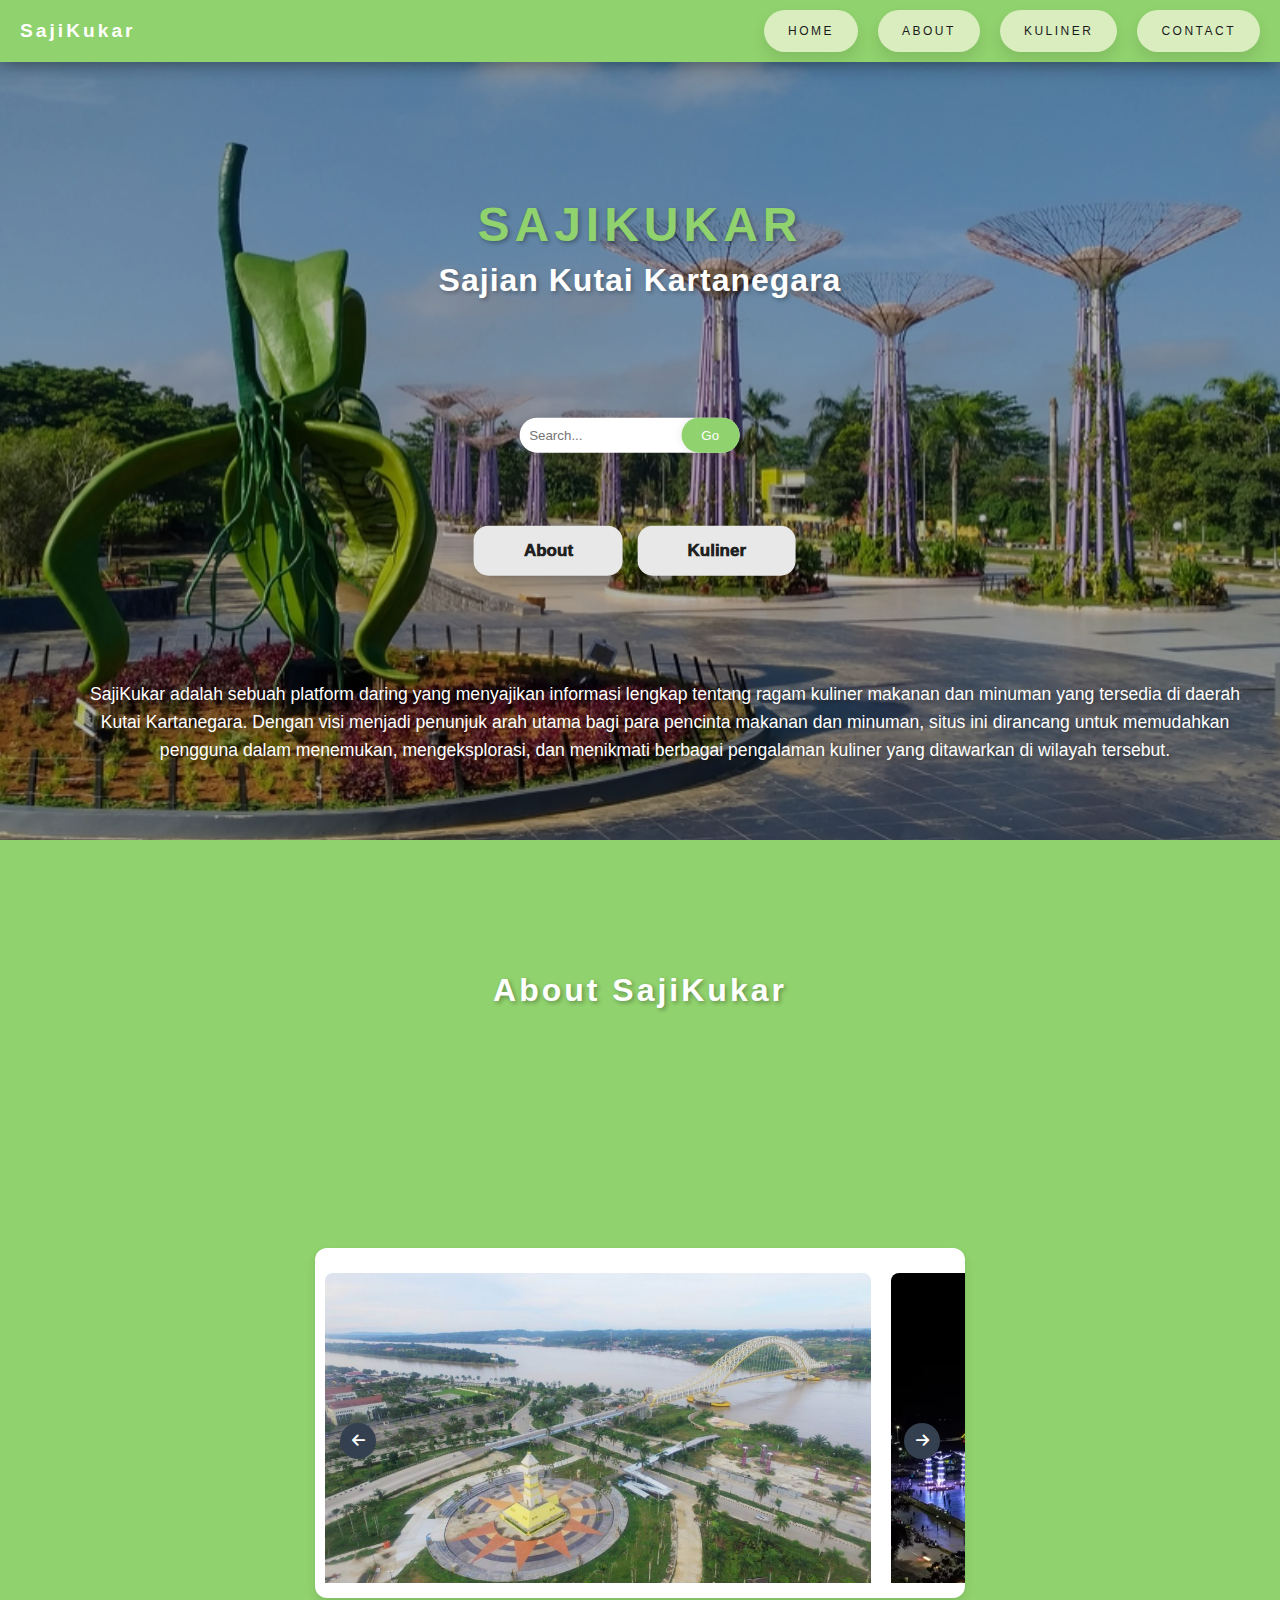
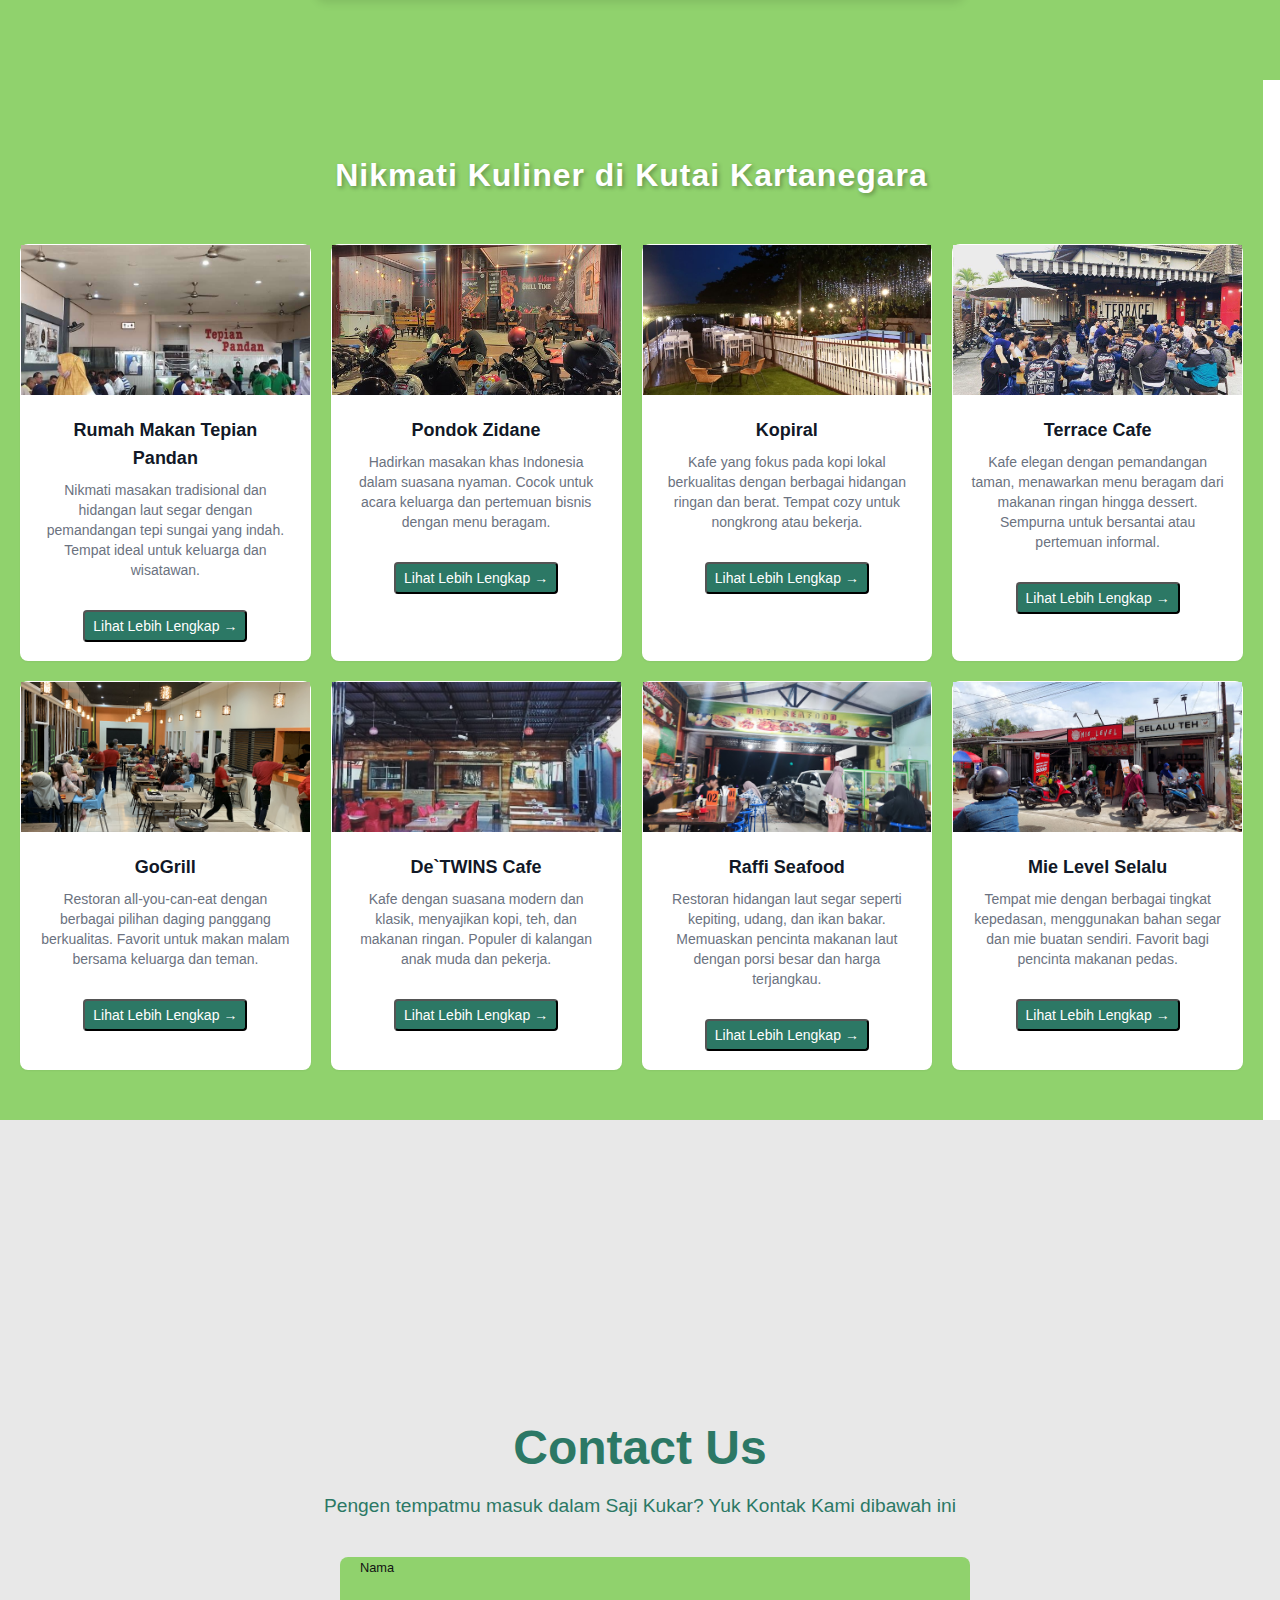
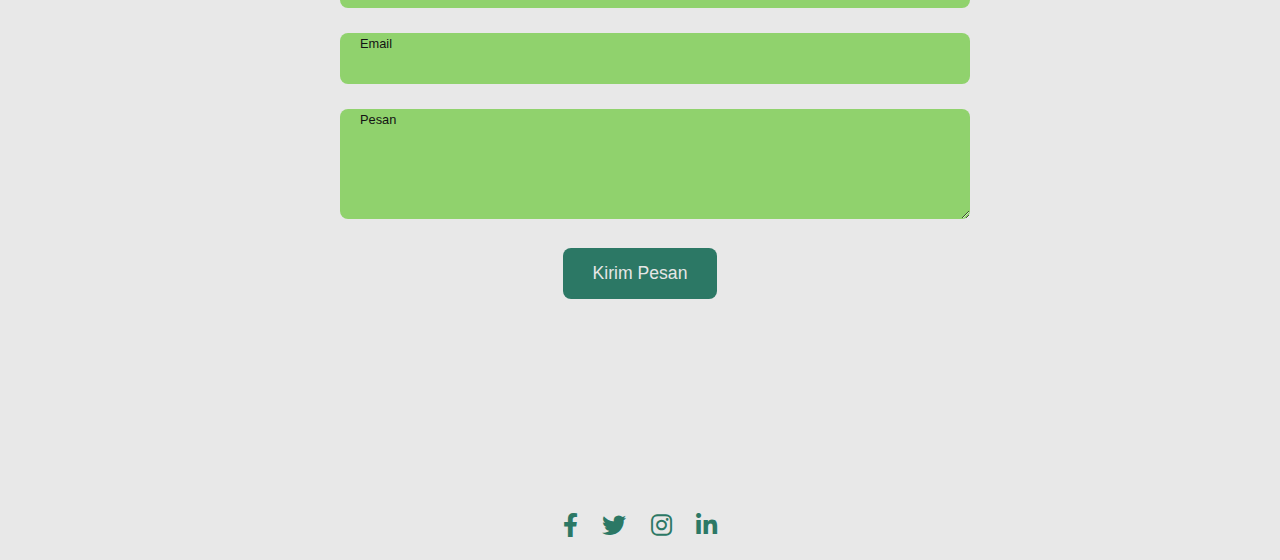
<file: index.html>
<!DOCTYPE html>
<html lang="en">
<head>
    <meta charset="UTF-8">
    <meta name="viewport" content="width=device-width, initial-scale=1.0">
    <title>Website SajiKukar</title>
    <link rel="stylesheet" href="https://cdnjs.cloudflare.com/ajax/libs/font-awesome/6.0.0-beta3/css/all.min.css"> 
    <link rel="stylesheet" href="css/styles.css">
</head>
<body>
    <div id="navbar-placeholder"></div>
    <section class="welcome-section" id="welcome-section">
        <div class="background-img"></div>
        <div class="content-welcome">
            <h1>SAJIKUKAR</h1>
            <h2>Sajian Kutai Kartanegara</h2>
        <div class="search">
            <input placeholder="Search..." type="text">
            <button type="submit">Go</button>
        </div>
            <div class="buttons">
                <button onclick="scrollToSecondSection()">About</button>
                <button onclick="scrollToThirdSection()">Kuliner</button>
            </div>
        </div>
    </section>
    <section class="about" id="about">
        <div class="content">   
            <h2>About SajiKukar</h2>
            <p>SajiKukar adalah sebuah platform daring yang menyajikan informasi lengkap tentang ragam kuliner makanan dan minuman yang tersedia di daerah Kutai Kartanegara. Dengan visi menjadi penunjuk arah utama bagi para pencinta makanan dan minuman, situs ini dirancang untuk memudahkan pengguna dalam menemukan, mengeksplorasi, dan menikmati berbagai pengalaman kuliner yang ditawarkan di wilayah tersebut.</p>
            <div class="wrapper">
                <i class="fas fa-arrow-left button" id="prev"></i>
                <div class="image-container">
                    <div class="carousel">
                        <img src="assets/about-content-1.jpg" alt="">
                        <img src="assets/about-content-2.jpg" alt="">
                        <img src="assets/about-content-3.jpeg" alt="">
                        <img src="assets/about-content-4.jpg" alt="">
                    </div>
                </div>
                <i class="fas fa-arrow-right button" id="next"></i>
            </div>
        </div>
    </section>    
    <section class="kuliner" id="kuliner">
        <div class="content">
            <h2>Nikmati Kuliner di Kutai Kartanegara</h2>
            <div class="menu-container">
                <div class="card">
                    <img class="image" src="../assets/Content/TepianPandan.jpg">
                    <div class="content">
                        <a href="#">
                            <span class="title">Rumah Makan Tepian Pandan</span>
                        </a>
                        <p class="desc">
                            Nikmati masakan tradisional dan hidangan laut segar dengan pemandangan tepi sungai yang indah. Tempat ideal untuk keluarga dan wisatawan.
                        </p>
                        <button class="action" onclick="showDetailPopup('Rumah Makan Tepian Pandan')">Lihat Lebih Lengkap <span aria-hidden="true">→</span></button>
                    </div>
                </div>
                <div class="card">
                    <img class="image" src="../assets/Content/PondokZidane.jpg">
                    <div class="content">
                        <a href="#">
                            <span class="title">Pondok Zidane</span>
                        </a>
                        <p class="desc">
                            Hadirkan masakan khas Indonesia dalam suasana nyaman. Cocok untuk acara keluarga dan pertemuan bisnis dengan menu beragam.
                        </p>
                        <button class="action" onclick="showDetailPopup('Pondok Zidane')">Lihat Lebih Lengkap <span aria-hidden="true">→</span></button>
                    </div>
                </div>
                <div class="card">
                    <img class="image" src="../assets/Content/Kopiral.jpg">
                    <div class="content">
                        <a href="#">
                            <span class="title">Kopiral</span>
                        </a>
                        <p class="desc">
                            Kafe yang fokus pada kopi lokal berkualitas dengan berbagai hidangan ringan dan berat. Tempat cozy untuk nongkrong atau bekerja.
                        </p>
                        <button class="action" onclick="showDetailPopup('Kopiral')">Lihat Lebih Lengkap <span aria-hidden="true">→</span></button>
                    </div>
                </div>
                <div class="card">
                    <img class="image" src="../assets/Content/Terrace.jpg">
                    <div class="content">
                        <a href="#">
                            <span class="title">Terrace Cafe</span>
                        </a>
                        <p class="desc">
                            Kafe elegan dengan pemandangan taman, menawarkan menu beragam dari makanan ringan hingga dessert. Sempurna untuk bersantai atau pertemuan informal.
                        </p>
                        <button class="action" onclick="showDetailPopup('Kopiral')">Lihat Lebih Lengkap <span aria-hidden="true">→</span></button>
                    </div>
                </div>
                <div class="card">
                    <img class="image" src="../assets/Content/GoGrill.png">
                    <div class="content">
                        <a href="#">
                            <span class="title">GoGrill</span>
                        </a>
                        <p class="desc">
                            Restoran all-you-can-eat dengan berbagai pilihan daging panggang berkualitas. Favorit untuk makan malam bersama keluarga dan teman.
                        </p>
                        <button class="action" onclick="showDetailPopup('Kopiral')">Lihat Lebih Lengkap <span aria-hidden="true">→</span></button>
                    </div>
                </div>
                <div class="card">
                    <img class="image" src="../assets/Content/DeTwinsCafe.jpg">
                    <div class="content">
                        <a href="#">
                            <span class="title">De`TWINS Cafe</span>
                        </a>
                        <p class="desc">
                            Kafe dengan suasana modern dan klasik, menyajikan kopi, teh, dan makanan ringan. Populer di kalangan anak muda dan pekerja.
                        </p>
                        <button class="action" onclick="showDetailPopup('Kopiral')">Lihat Lebih Lengkap <span aria-hidden="true">→</span></button>
                    </div>
                </div>
                <div class="card">
                    <img class="image" src="../assets/Content/Raffi Seafood.jpg">
                    <div class="content">
                        <a href="#">
                            <span class="title">Raffi Seafood</span>
                        </a>
                        <p class="desc">
                            Restoran hidangan laut segar seperti kepiting, udang, dan ikan bakar. Memuaskan pencinta makanan laut dengan porsi besar dan harga terjangkau.
                        </p>
                        <button class="action" onclick="showDetailPopup('Kopiral')">Lihat Lebih Lengkap <span aria-hidden="true">→</span></button>
                    </div>
                </div>
                <div class="card">
                    <img class="image" src="../assets/Content/Mie Level Selalu.jpg">
                    <div class="content">
                        <a href="#">
                            <span class="title">Mie Level Selalu</span>
                        </a>
                        <p class="desc">
                            Tempat mie dengan berbagai tingkat kepedasan, menggunakan bahan segar dan mie buatan sendiri. Favorit bagi pencinta makanan pedas.
                        </p>
                        <button class="action" onclick="showDetailPopup('Kopiral')">Lihat Lebih Lengkap <span aria-hidden="true">→</span></button>
                    </div>
                </div>
            </div>
        </div>
    </section>
    <div class="popup-box" id="detailPopup">
        <div class="popup-content">
            <span class="popup-close" onclick="hideDetailPopup()">&times;</span>
            <h2 class="popup-title" id="popupTitle"></h2>
            <p class="popup-description" id="popupDescription"></p>
            <div class="popup-details">
                <p class="popup-price"><strong>Harga:</strong> <span id="popupPrice">Rp. 50.000 - Rp. 100.000</span></p>
                <p class="popup-contact"><strong>Kontak:</strong>
                <div class="popup-social">
                    <a href="#" class="social-icon"><i class="fab fa-instagram"></i></a>
                    <a href="#" class="social-icon"><i class="fab fa-whatsapp"></i></a>
                    <a href="#" class="social-icon"><i class="fab fa-tiktok"></i></a>
                </div>
                <div class="popup-map" id="popupMap"></div>
                <div class="popup-rating">
                    <strong>Rating:</strong>
                    <span class="fa fa-star checked"></span>
                    <span class="fa fa-star checked"></span>
                    <span class="fa fa-star checked"></span>
                    <span class="fa fa-star"></span>
                    <span class="fa fa-star"></span>
                </div>
            </div>
        </div>
    </div>    
    <section class="contact" id="contact">
        <div class="content">
            <h2>Contact Us</h2>
            <p>Pengen tempatmu masuk dalam Saji Kukar? Yuk Kontak Kami dibawah ini</p>
            <div class="contact-form">
                <div class="form-group">
                    <input type="text" id="name" required>
                    <label for="name">Nama</label>
                </div>
                <div class="form-group">
                    <input type="email" id="email" required>
                    <label for="email">Email</label>
                </div>
                <div class="form-group">
                    <textarea id="message" rows="4" required></textarea>
                    <label for="message">Pesan</label>
                </div>
                <button type="submit" class="submit-btn">Kirim Pesan</button>
            </div>
        </div>
        <div class="social-icons">
            <a href="#" class="social-icon"><i class="fab fa-facebook-f"></i></a>
            <a href="#" class="social-icon"><i class="fab fa-twitter"></i></a>
            <a href="#" class="social-icon"><i class="fab fa-instagram"></i></a>
            <a href="#" class="social-icon"><i class="fab fa-linkedin-in"></i></a>
        </div>
    </section>    
<script src="js/main.js" defer></script>
</body>
</html>
</file>
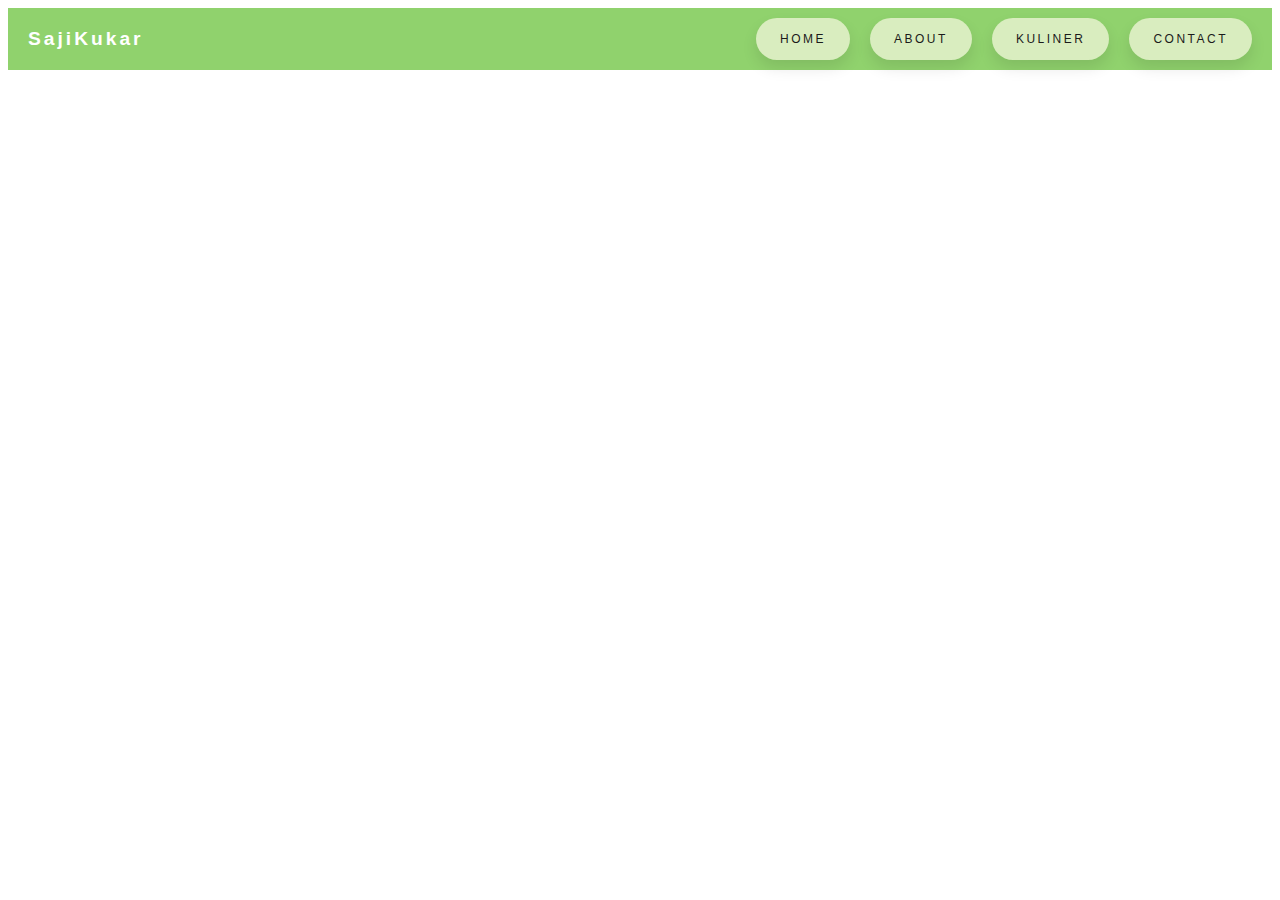
<file: navbar/navbar.html>
<!DOCTYPE html>
<html lang="en">
<head>
    <meta charset="UTF-8">
    <meta name="viewport" content="width=device-width, initial-scale=1.0">
    <link rel="stylesheet" href="../navbar/navbar.css">
</head>
<body>
    <nav class="navbar">
        <div class="navbar-left">
            <span class="navbar-brand">SajiKukar</span>
        </div>
        <div class="navbar-right">
            <button class="navbar-button" onclick="scrollToSection('welcome-section')">Home</button>
            <button class="navbar-button" onclick="scrollToSection('about')">About</button>
            <button class="navbar-button" onclick="scrollToSection('kuliner')">Kuliner</button>
            <button class="navbar-button" onclick="scrollToSection('contact')">Contact</button>
        </div>
    </nav>
</body>
</html>
</file>
<file: css/styles.css>
body {
    margin: 0;
    padding: 0;
    font-family: Arial, sans-serif;
}

#navbar-placeholder {
    position: fixed;
    top: 0;
    left: 0;
    width: 100%;
    box-shadow: 0px 0px 20px rgba(0, 0, 0, 0.5);
    z-index: 1000; 
}

section {
    height: calc(100vh - 60px);
    width: 100%;
    display: flex;
    justify-content: center;
    align-items: center;
    scroll-snap-align: start;
}

.background-img {
    background-image: url('../assets/background.png');
    background-color: rgba(0, 0, 0, 0.3);
    background-blend-mode: multiply;
    background-size: cover;
    background-position: center;
    height: 100%;
    width: 100%; 
    position: absolute;
    top: 0; 
    left: 0;
    box-shadow: 0px 0px 20px rgba(0, 0, 0, 0.5);
    z-index: -1;
}

.content {
    text-align: center;
}

.content-welcome {
    position: absolute;
    top: 30%;
    left: 50%;
    transform: translate(-50%, -50%);
    text-align: center;
}

.content-welcome h1 {
    margin-bottom: 10px;
    font-family: 'Poppins', sans-serif;
    font-size: 3rem;
    color: #90D26D;
    text-shadow: 2px 2px 4px rgba(0, 0, 0, 0.3);
    letter-spacing: 5px;
}

.content-welcome h2 {
    margin-top: 5px;
    font-family: 'Poppins', sans-serif;
    font-size: 2rem;
    color: white;
    text-shadow: 2px 2px 4px rgba(0, 0, 0, 0.3);
    letter-spacing: 1px;
}

.search {
    display: inline-block;
    position: absolute;
    left: 20%;
    top: 120%;
}

.search input[type="text"] {
    width: 200px;
    padding: 10px;
    border: none;
    border-radius: 20px;
    box-shadow: 0 0 10px rgba(0, 0, 0, 0.1);
}

.search button[type="submit"] {
    background-color: #90D26D;
    border: none;
    color: #fff;
    cursor: pointer;
    padding: 10px 20px;
    border-radius: 20px;
    box-shadow: 0 0 10px rgba(0, 0, 0, 0.1);
    position: absolute;
    top: 0;
    right: 0;
    transition: .9s ease;
}

.search button[type="submit"]:hover {
    transform: scale(1.1);
    color: rgb(255, 255, 255);
    background-color: #2C7865;
}

html {
    scroll-snap-type: y mandatory;
    overflow-y: scroll;
}

.buttons button:first-child,
.buttons button:last-child {
    width: fit-content; 
    padding: 15px 50px;
    top: 200px;
    border: unset;
    border-radius: 15px;
    color: #212121;
    z-index: 1;
    background: #e8e8e8;
    position: relative;
    font-weight: 1000;
    font-size: 17px;
    -webkit-box-shadow: 4px 8px 19px -3px rgba(0, 0, 0, 0.27);
    box-shadow: 4px 8px 19px -3px rgba(0, 0, 0, 0.27);
    transition: all 250ms;
    overflow: hidden;
    margin-right: 10px;
}

.buttons button::before {
    content: "";
    position: absolute;
    top: 0;
    left: 0;
    height: 100%;
    width: 0;
    border-radius: 15px;
    background-color: #2C7865;
    z-index: -1;
    -webkit-box-shadow: 4px 8px 19px -3px rgba(0, 0, 0, 0.27);
    box-shadow: 4px 8px 19px -3px rgba(0, 0, 0, 0.27);
    transition: all 250ms;
}

.buttons button:hover {
    color: #D9EDBF;
}

.buttons button:hover::before {
    width: 100%;
}

.about {
    background-color: #90D26D;
}

.about h2 {
    position: absolute;
    top: 110%;
    left: 50%;
    transform: translate(-50%, -50%);
    margin: 0;
    font-family: 'Poppins', sans-serif;
    font-size: 2rem;
    color: white;
    text-shadow: 2px 2px 4px rgba(0, 0, 0, 0.3);
    letter-spacing: 3px;
}

.about p {
    font-family: 'Poppins', sans-serif;
    font-size: 1.1rem;
    line-height: 1.6;
    color: #fff;
    margin: 30px;
    position: absolute;
    top: 650px;
    left: 50px;
    text-shadow: 2px 2px 4px rgba(0, 0, 0, 0.3);
}

.wrapper {
    position: relative;
    display: flex;
    align-items: center;
    justify-content: center;
    max-width: 650px;
    width: 100%;
    height: 350px;
    background: #fff;
    border-radius: 12px;
    box-shadow: 0 5px 10px rgba(0, 0, 0, 0.1);
    margin-top: 50%;
}

.button {
    position: absolute;
    top: 50%;
    height: 36px;
    width: 36px;
    background-color: #343f4f;
    border-radius: 50%;
    text-align: center;
    line-height: 36px;
    color: #fff;
    font-size: 15px;
    transition: all 0.3s linear;
    z-index: 100;
    cursor: pointer;
}

.button:active {
    transform: scale(0.94) translateY(-50%);
}

#prev {
    left: 25px;
}

#next {
    right: 25px;
}

.image-container {
    height: 320px;
    width: 100%;
    overflow: hidden;
}

.carousel {
    display: flex;
    height: 100%;
    transition: all 0.4s ease;
}

.carousel img {
    height: 100%;
    border-radius: 18px;
    border: 10px solid #fff;
    object-fit: cover;
}

.kuliner {
    background-color: #90D26D;
    padding: 20px;
    max-width: 1223px;
    height: 1000px;
}

.kuliner h2 {
    margin-bottom: 50px;
    font-family: 'Poppins', sans-serif;
    font-size: 2rem;
    color: white;
    text-shadow: 2px 2px 4px rgba(0, 0, 0, 0.3);
    letter-spacing: 1px;
}


.menu-container {
    display: grid;
    grid-template-columns: repeat(4, 1fr);
    gap: 20px;
}

.card {
    max-width: 300px;
    border-radius: 0.5rem;
    background-color: #fff;
    box-shadow: 0 1px 2px 0 rgba(0, 0, 0, 0.05);
    border: 1px solid transparent;
}

.card a {
    text-decoration: none;
}

.card .content {
    padding: 1.1rem;
}

.card .image {
    object-fit: cover;
    width: 100%;
    height: 150px;
    background-size: cover;
    background-position: center;
}

.card .title {
    color: #111827;
    font-size: 1.125rem;
    line-height: 1.75rem;
    font-weight: 600;
}

.card .desc {
    margin-top: 0.5rem;
    color: #6B7280;
    font-size: 0.875rem;
    line-height: 1.25rem;
}

.card .action {
    display: inline-flex;
    margin-top: 1rem;
    color: #ffffff;
    font-size: 0.875rem;
    line-height: 1.25rem;
    font-weight: 500;
    align-items: center;
    gap: 0.25rem;
    background-color: #2C7865;
    padding: 4px 8px;
    border-radius: 4px;
}

.card .action span {
    transition: .3s ease;
}

.card .action:hover span {
    transform: translateX(4px);
}

.contact {
    background: #e8e8e8;
    padding: 100px 0;
    text-align: center;
    position: relative;
}

.contact .content {
    max-width: 700px;
    margin: 0 auto;
    color: #fff;
}

.contact h2 {
    font-size: 3rem;
    margin-bottom: 20px;
    color: #2C7865;
}

.contact p {
    font-size: 1.2rem;
    margin-bottom: 40px;
    color: #2C7865;
}

.contact-form {
    max-width: 600px;
    margin: 0 auto;
}

.form-group {
    position: relative;
    margin-bottom: 25px;
}

.form-group input,
.form-group textarea {
    width: 100%;
    padding: 15px;
    font-size: 1.1rem;
    border: none;
    border-radius: 8px;
    background-color: #90D26D;
    color: #e0e0e0;
    transition: all 0.3s ease;
}

.form-group input:focus,
.form-group textarea:focus {
    background-color: #2C7865;
    box-shadow: 0 0 20px rgba(255, 255, 255, 0.5);
}

.form-group label {
    position: absolute;
    top: 50%;
    left: 20px;
    transform: translateY(-50%);
    font-size: 1rem;
    color: #ffffff;
}

.form-group input:focus + label,
.form-group textarea:focus + label,
.form-group input:not(:placeholder-shown) + label,
.form-group textarea:not(:placeholder-shown) + label {
    top: 10px;
    font-size: 0.8rem;
    color: #131313;
}

.submit-btn {
    background-color: #2C7865;
    color: #e6e6e6;
    padding: 15px 30px;
    font-size: 1.1rem;
    border: none;
    border-radius: 8px;
    cursor: pointer;
    transition: background-color 0.3s ease;
}

.submit-btn:hover {
    background-color: #5FCC7C;
    color: #fff;
}

.social-icons {
    position: absolute;
    bottom: 20px;
    left: 50%;
    transform: translateX(-50%);
}

.social-icon {
    color: #2C7865;
    font-size: 1.5rem;
    margin: 0 10px;
    transition: transform 0.3s ease;
}

.social-icon:hover {
    transform: scale(1.2);
}

/* Keyframes untuk animasi fade in dari atas */
@keyframes fadeInFromTop {
    from {
        opacity: 0;
        transform: translateY(-50px);
    }
    to {
        opacity: 1;
        transform: translateY(0);
    }
}

/* Keyframes untuk animasi fade out ke atas */
@keyframes fadeOutToTop {
    from {
        opacity: 1;
        transform: translateY(0);
    }
    to {
        opacity: 0;
        transform: translateY(-50px);
    }
}

/* Kelas untuk animasi fade in */
.fade-in {
    animation: fadeInFromTop 0.5s ease forwards;
}

/* Kelas untuk animasi fade out */
.fade-out {
    animation: fadeOutToTop 0.5s ease forwards;
    animation-delay: 0.3s; /* Menunda animasi fade out untuk memberikan kesan melayang sebentar */
}

.popup-box {
    position: fixed;
    top: 50px; /* Tetap di tengah atas */
    left: 30%;
    transform: translateX(-50%);
    width: 80%; /* Lebarkan popup */
    max-width: 600px; /* Batasi lebar maksimum */
    height: 80vh; /* Tinggikan popup */
    max-height: 80vh; /* Batasi tinggi maksimum */
    background-color: white;
    padding: 20px;
    border-radius: 8px;
    box-shadow: 0 0 10px rgba(0, 0, 0, 0.2);
    display: none;
}

/* Styling untuk tombol close */
.popup-close {
    position: absolute;
    top: 10px;
    right: 10px;
    cursor: pointer;
    font-size: 24px;
    color: #888;
}

.popup-close:hover {
    color: #555;
}

/* Styling untuk judul tempat */
.popup-title {
    font-size: 24px;
    color: #333;
    margin-bottom: 10px;
}

/* Styling untuk deskripsi tempat */
.popup-description {
    font-size: 16px;
    color: #555;
    margin-bottom: 20px;
}

/* Styling untuk informasi tambahan */
.popup-details {
    margin-top: 20px;
}

/* Styling untuk harga */
.popup-price {
    font-size: 18px;
    color: #777;
    margin-bottom: 10px;
}

.popup-details {
    margin-top: 20px;
}

.popup-contact {
    font-size: 18px;
    color: #777;
    margin-bottom: 20px;
}

.popup-social {
    margin-top: -20px;
}

.popup-social .social-icon {
    color: #2C7865;
    font-size: 1.5rem;
    margin: 0 10px;
    transition: transform 0.3s ease;
}

.popup-social .social-icon:hover {
    transform: scale(1.2);
}

.popup-map {
    height: 250px; /* Atur tinggi peta sesuai kebutuhan */
    width: 100%; /* Lebarkan peta hingga mencakup keseluruhan area */
    border-radius: 8px;
    overflow: hidden; /* Hindari overflow konten peta */
    margin-bottom: 20px;
}

/* Styling untuk rating */
.popup-rating {
    color: #555;
    font-size: 24px;
    margin-top: -10px;
}

/* Styling untuk bintang rating */
.popup-rating .fa {
    margin-right: 5px;
    color: #FFD700;
}

/* Styling untuk bintang rating yang aktif */
.popup-rating .fa.checked {
    color: #FFD700; /* Warna bintang aktif */
}
</file>
<file: navbar/navbar.css>
.navbar {
    background-color: #90D26D; /* Green color */
    display: flex;
    justify-content: space-between;
    align-items: center;
    padding: 10px 20px;
}

.navbar-brand {
    font-family: 'Poppins', sans-serif;
    font-size: 1.2rem; 
    color: #fff;
    letter-spacing: 3px;
    font-weight: bold;
}

.navbar-right {
    display: flex;
    gap: 20px;
}

.navbar-button {
    font-family: 'Poppins', sans-serif; 
    padding: 1em 2em;
    font-size: 12px;
    text-transform: uppercase;
    letter-spacing: 2.5px;
    font-weight: 500;
    color: #1b1b1b; 
    background-color: #D9EDBF; 
    border: none;
    border-radius: 45px;
    box-shadow: 0px 8px 15px rgba(0, 0, 0, 0.1);
    transition: all 0.3s ease 0s;
    cursor: pointer;
    outline: none;
    line-height: 1.5;
}

.navbar-button:hover {
    background-color: #2C7865;
    box-shadow: 0px 15px 20px rgba(46, 229, 157, 0.4);
    color: #fff; /* White text color */
    transform: translateY(-7px);
}

.navbar-button:active {
    transform: translateY(-1px);
}
</file>
